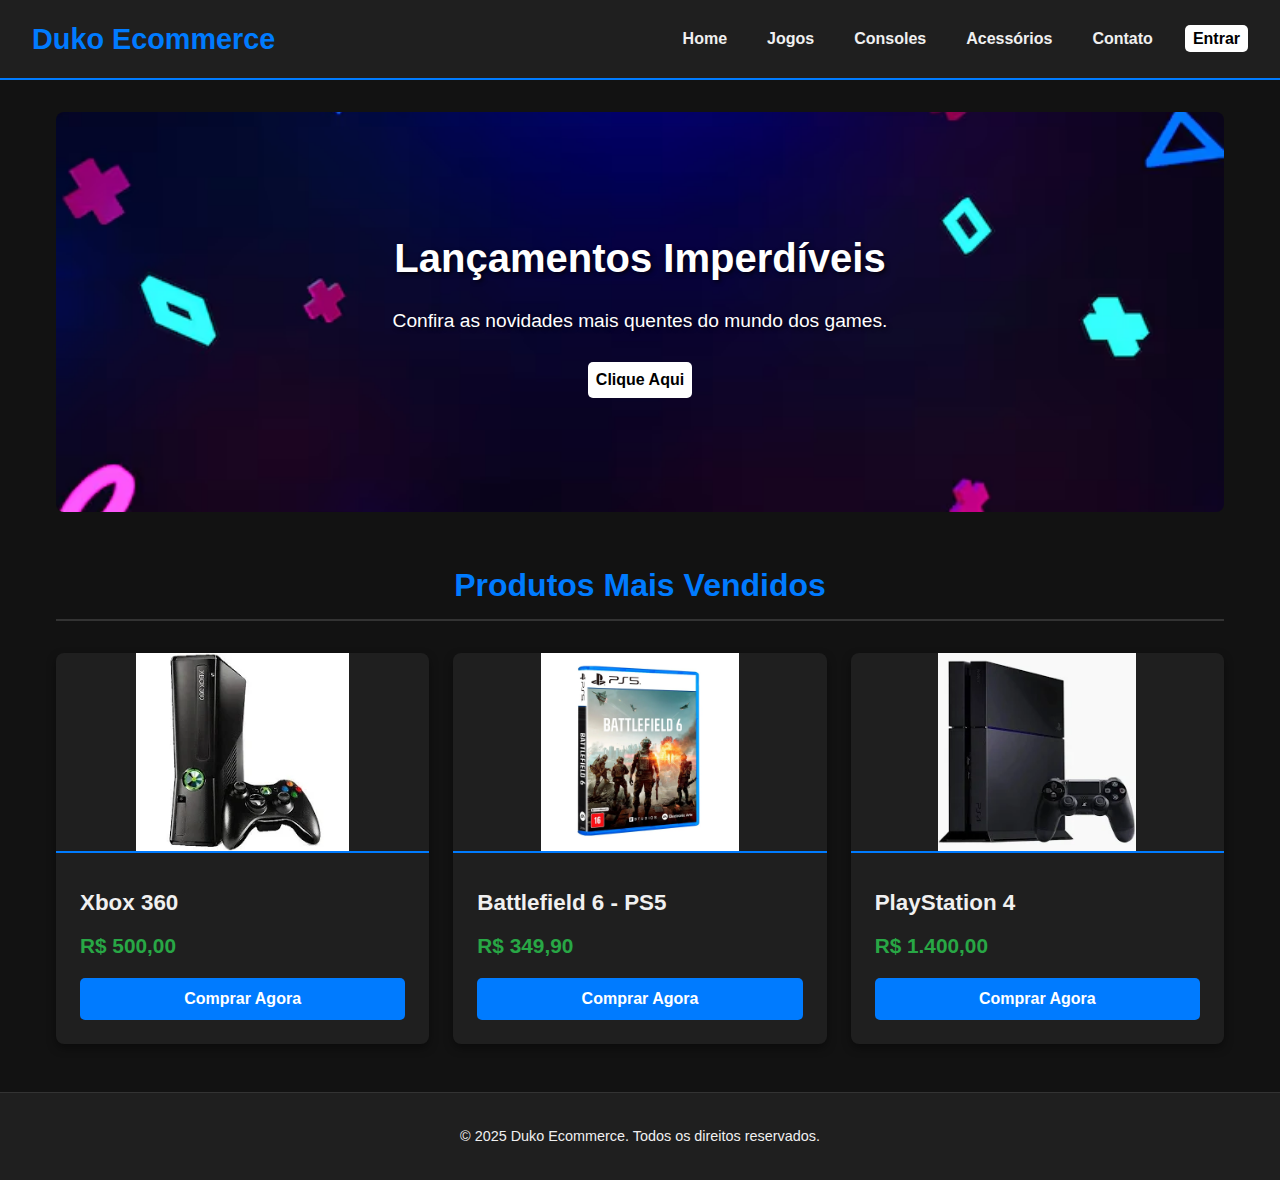
<file: index.html>
<!DOCTYPE html>
<html lang="pt-br">
<head>
    <meta charset="UTF-8">
    <meta name="viewport" content="width=device-width, initial-scale=1.0">
    <title>WebChat - Duko Ecommerce</title>
    <link rel="stylesheet" href="css/style.css"> 
</head>
<body>

    <header>
        <a href="https://joaoluizfporto.github.io/" id="title">Duko Ecommerce</a>
        <nav>
            <ul>
                <li><a href="index.html">Home</a></li>
                <li><a href="#">Jogos</a></li>
                <li><a href="#">Consoles</a></li>
                <li><a href="#">Acessórios</a></li>
                <li><a href="contato.html">Contato</a></li>
                <li><a href="#" id="login">Entrar</a></li>
            </ul>
        </nav>
    </header>

    <main>

        <section class="hero">
            <h2>Lançamentos Imperdíveis</h2>
            <p>Confira as novidades mais quentes do mundo dos games.</p>
            
            <br>

            <a href="#" id="heroButton">Clique Aqui</a>
        </section>

        <section class="product-section">
            <h2>Produtos Mais Vendidos</h2>

            <div class="product-grid">

                <div class="card">
                    <img src="img/Xbox 360.webp" alt="Xbox 360">
                    <div class="card-content">
                        <h3>Xbox 360</h3>
                        <span class="price">R$ 500,00</span>
                        <button>Comprar Agora</button>
                    </div>
                </div>

                <div class="card">
                    <img src="img/Battlefield 6 - PS5.webp" alt="Battlefield 6 - PS5">
                    <div class="card-content">
                        <h3>Battlefield 6 - PS5</h3>
                        <span class="price">R$ 349,90</span>
                        <button>Comprar Agora</button>
                    </div>
                </div>

                <div class="card">
                    <img src="img/PlayStation 4.webp" alt="PlayStation 4">
                    <div class="card-content">
                        <h3>PlayStation 4</h3>
                        <span class="price">R$ 1.400,00</span>
                        <button>Comprar Agora</button>
                    </div>
                </div>

            </div>
        </section>

    </main>

    <footer>
        <p>&copy; 2025 Duko Ecommerce. Todos os direitos reservados.</p>
    </footer>

    <script type='text/javascript'>
	    function initEmbeddedMessaging() {
	    	try {
                embeddedservice_bootstrap.settings.language = 'en_US';

                embeddedservice_bootstrap.init(
                    '00Dak00000YUVUE',
                    'Chat_Duko_Ecommerce',
                    'https://mindful-impala-k13gac-dev-ed.trailblaze.my.site.com/ESWChatDukoEcommerce1759456370048',
                    {
                        scrt2URL: 'https://mindful-impala-k13gac-dev-ed.trailblaze.my.salesforce-scrt.com'
                    }
                );
            } catch (err) {
                console.error('Error loading Embedded Messaging: ', err);
            }
        };
    </script>
    <script type='text/javascript' src='https://mindful-impala-k13gac-dev-ed.trailblaze.my.site.com/ESWChatDukoEcommerce1759456370048/assets/js/bootstrap.min.js' onload='initEmbeddedMessaging()'></script>

    </body>
</html>
</file>
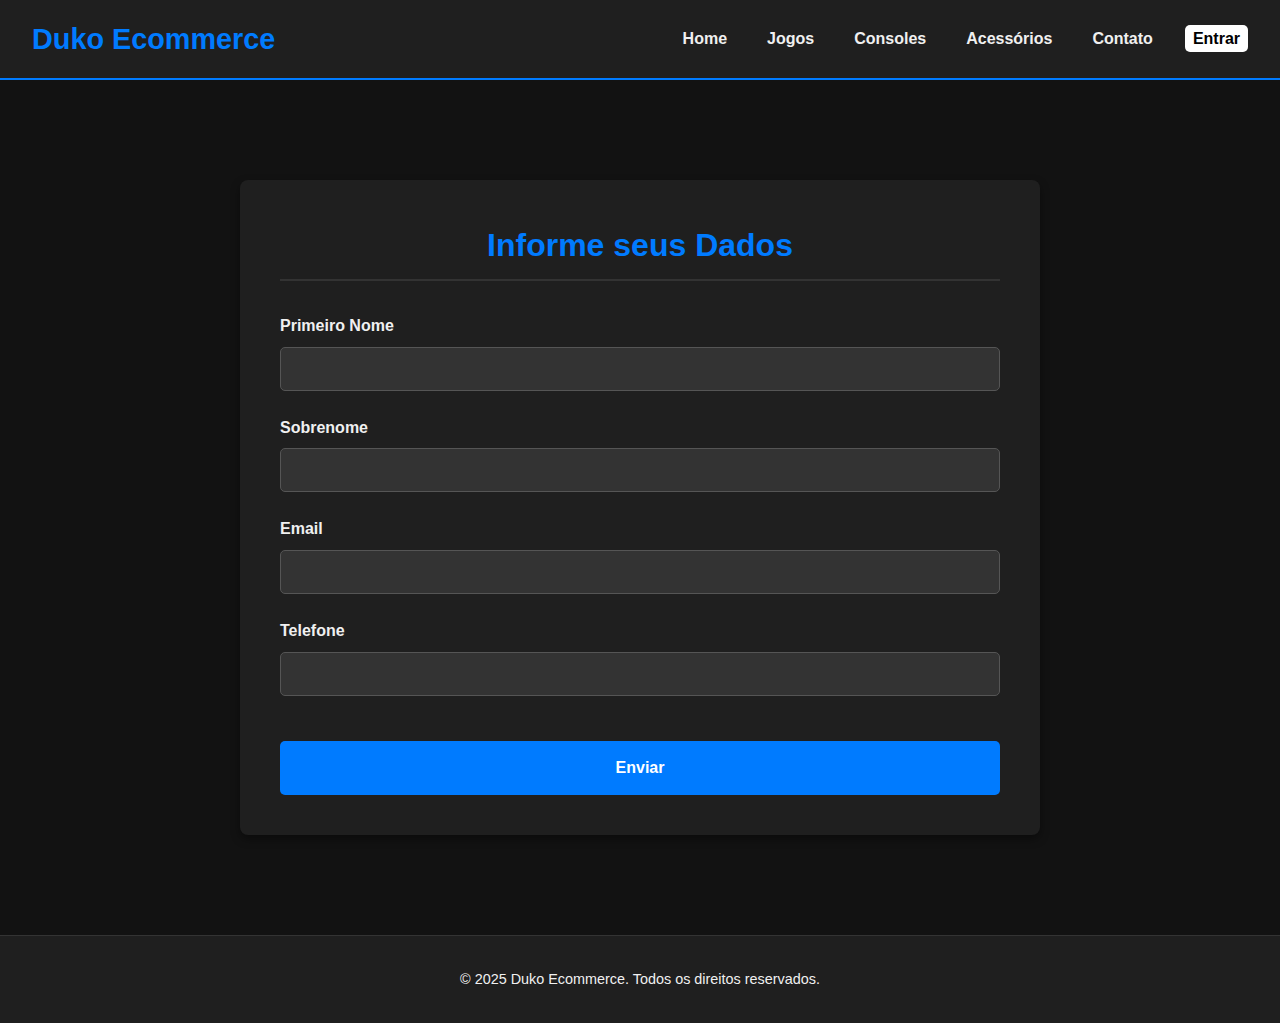
<file: contato.html>
<!DOCTYPE html>
<html lang="pt-br">
<head>
    <meta charset="UTF-8">
    <META HTTP-EQUIV="Content-type" CONTENT="text/html; charset=UTF-8">
    <meta name="viewport" content="width=device-width, initial-scale=1.0">
    <title>Contato - Duko Ecommerce</title>
    <link rel="stylesheet" href="css/style.css">
    <link rel="stylesheet" href="css/contato.css"> 
</head>
<body>

    <header>
        <a href="https://joaoluizfporto.github.io/" id="title">Duko Ecommerce</a>
        <nav>
            <ul>
                <li><a href="index.html">Home</a></li>
                <li><a href="#">Jogos</a></li>
                <li><a href="#">Consoles</a></li>
                <li><a href="#">Acessórios</a></li>
                <li><a href="contato.html">Contato</a></li>
                <li><a href="#" id="login">Entrar</a></li>
            </ul>
        </nav>
    </header>

    <main>
        <section class="form-container">
            <h2>Informe seus Dados</h2>
            
            <form action="https://webto.salesforce.com/servlet/servlet.WebToLead?encoding=UTF-8&orgId=00Dak00000YUVUE" method="POST">
                
                <input type=hidden name="oid" value="00Dak00000YUVUE">
                <input type=hidden name="retURL" value="https://joaoluizfporto.github.io/"> 

                <label for="first_name">Primeiro Nome</label>
                <input id="first_name" maxlength="40" name="first_name" type="text" />

                <label for="last_name">Sobrenome</label>
                <input id="last_name" maxlength="80" name="last_name" type="text" />

                <label for="email">Email</label>
                <input id="email" maxlength="80" name="email" type="text" />

                <label for="phone">Telefone</label>
                <input id="phone" maxlength="40" name="phone" type="text" />

                <input type="submit" name="submit" value="Enviar" id="inputEnviar">
            </form>
        </section>
    </main>

    <footer>
        <p>&copy; 2025 Duko Ecommerce. Todos os direitos reservados.</p>
    </footer>

    <script type='text/javascript'>
	    function initEmbeddedMessaging() {
	    	try {
                embeddedservice_bootstrap.settings.language = 'en_US'; 
                embeddedservice_bootstrap.init(
                    '00Dak00000YUVUE',
                    'Chat_Duko_Ecommerce',
                    'https://mindful-impala-k13gac-dev-ed.trailblaze.my.site.com/ESWChatDukoEcommerce1759456370048',
                    {
                        scrt2URL: 'https://mindful-impala-k13gac-dev-ed.trailblaze.my.salesforce-scrt.com'
                    }
                );
            } catch (err) {
                console.error('Error loading Embedded Messaging: ', err);
            }
        };
    </script>
    <script type='text/javascript' src='https://mindful-impala-k13gac-dev-ed.trailblaze.my.site.com/ESWChatDukoEcommerce1759456370048/assets/js/bootstrap.min.js' onload='initEmbeddedMessaging()'></script>

</body>
</html>
</file>
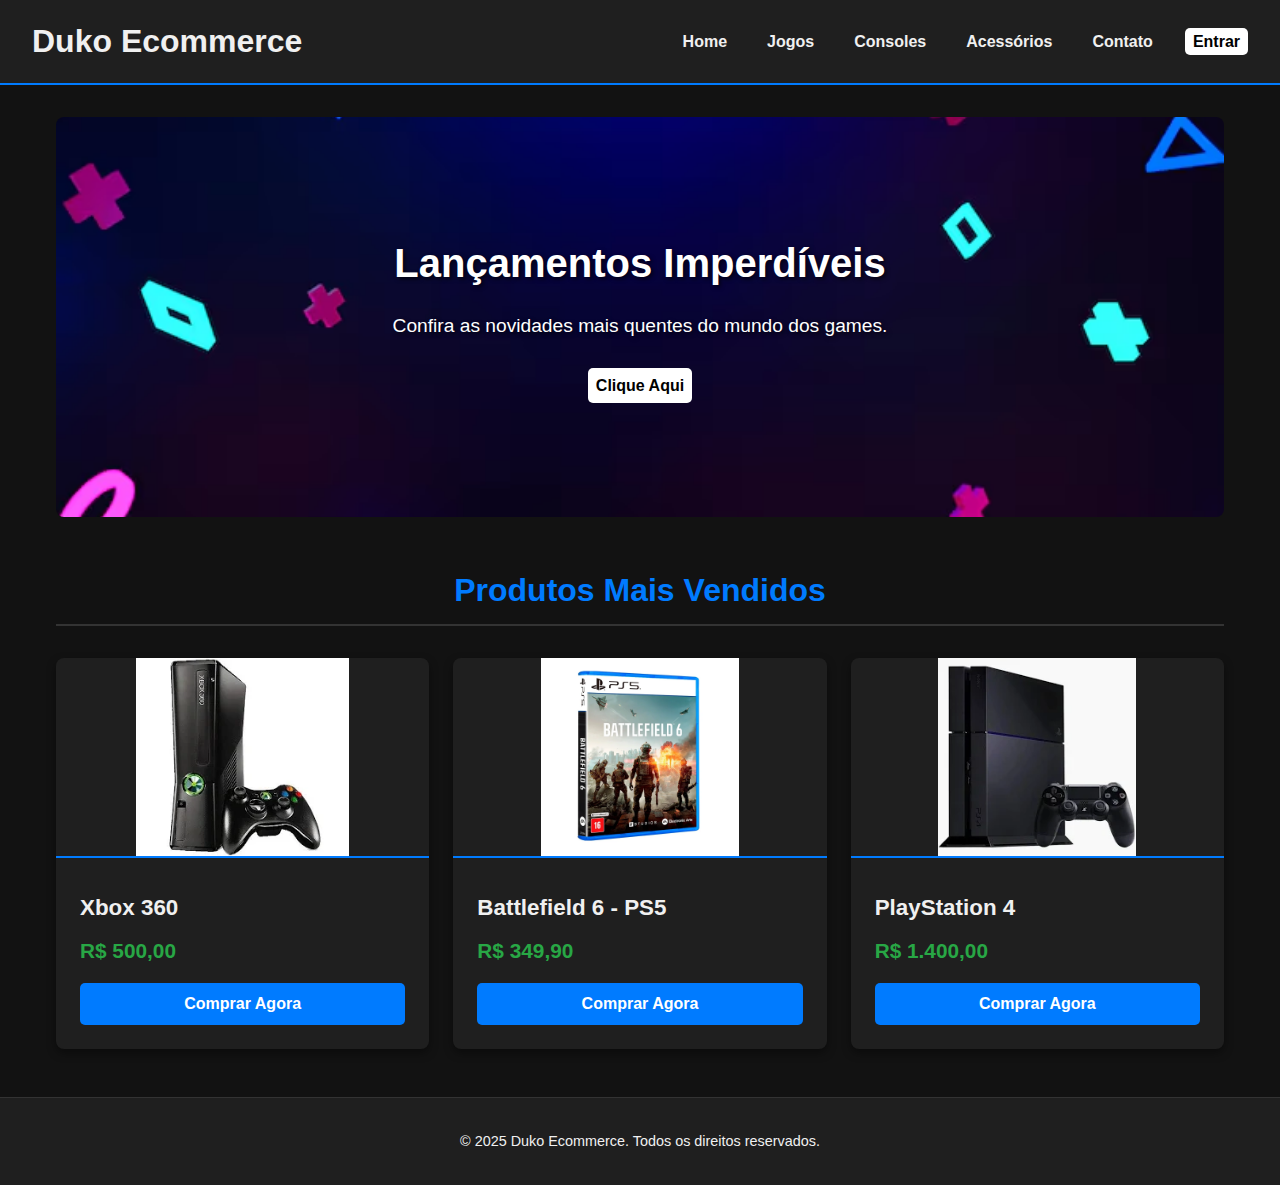
<file: home.html>
<!DOCTYPE html>
<html lang="pt-br">
<head>
    <meta charset="UTF-8">
    <meta name="viewport" content="width=device-width, initial-scale=1.0">
    <title>WebChat - Duko Ecommerce</title>
    <link rel="stylesheet" href="css/style.css"> 
</head>
<body>

    <header>
        <h1>Duko Ecommerce</h1>
        <nav>
            <ul>
                <li><a href="#">Home</a></li>
                <li><a href="#">Jogos</a></li>
                <li><a href="#">Consoles</a></li>
                <li><a href="#">Acessórios</a></li>
                <li><a href="#">Contato</a></li>
                <li><a href="#" id="login">Entrar</a></li>
            </ul>
        </nav>
    </header>

    <main>

        <section class="hero">
            <h2>Lançamentos Imperdíveis</h2>
            <p>Confira as novidades mais quentes do mundo dos games.</p>
            
            <br>

            <a href="#" id="heroButton">Clique Aqui</a>
        </section>

        <section class="product-section">
            <h2>Produtos Mais Vendidos</h2>

            <div class="product-grid">

                <div class="card">
                    <img src="img/Xbox 360.webp" alt="Xbox 360">
                    <div class="card-content">
                        <h3>Xbox 360</h3>
                        <span class="price">R$ 500,00</span>
                        <button>Comprar Agora</button>
                    </div>
                </div>

                <div class="card">
                    <img src="img/Battlefield 6 - PS5.webp" alt="Battlefield 6 - PS5">
                    <div class="card-content">
                        <h3>Battlefield 6 - PS5</h3>
                        <span class="price">R$ 349,90</span>
                        <button>Comprar Agora</button>
                    </div>
                </div>

                <div class="card">
                    <img src="img/PlayStation 4.webp" alt="PlayStation 4">
                    <div class="card-content">
                        <h3>PlayStation 4</h3>
                        <span class="price">R$ 1.400,00</span>
                        <button>Comprar Agora</button>
                    </div>
                </div>

            </div>
        </section>

    </main>

    <footer>
        <p>&copy; 2025 Duko Ecommerce. Todos os direitos reservados.</p>
    </footer>

    <script type='text/javascript'>
	    function initEmbeddedMessaging() {
	    	try {
                embeddedservice_bootstrap.settings.language = 'en_US'; // For example, enter 'en' or 'en-US'

                embeddedservice_bootstrap.init(
                    '00Dak00000YUVUE',
                    'Chat_Duko_Ecommerce',
                    'https://mindful-impala-k13gac-dev-ed.trailblaze.my.site.com/ESWChatDukoEcommerce1759456370048',
                    {
                        scrt2URL: 'https://mindful-impala-k13gac-dev-ed.trailblaze.my.salesforce-scrt.com'
                    }
                );
            } catch (err) {
                console.error('Error loading Embedded Messaging: ', err);
            }
        };
    </script>
    <script type='text/javascript' src='https://mindful-impala-k13gac-dev-ed.trailblaze.my.site.com/ESWChatDukoEcommerce1759456370048/assets/js/bootstrap.min.js' onload='initEmbeddedMessaging()'></script>

    </body>
</html>
</file>
<file: css/style.css>
* {
    box-sizing: border-box;
    margin: 0;
    padding: 0;
}

body {
    font-family: 'Segoe UI', Tahoma, Geneva, Verdana, sans-serif;
    background-color: #121212;
    color: #f0f0f0;
    line-height: 1.6;
}

header {
    background-color: #1f1f1f;
    padding: 1rem 2rem;
    border-bottom: 2px solid #007bff;
    display: flex;
    justify-content: space-between;
    align-items: center;
    position: sticky;
    top: 0;
    z-index: 100;
}

#title {
    color: #007bff;
    font-size: 1.8rem;
    text-decoration: none;
    font-weight: bold;
}

header nav ul {
    list-style: none;
    display: flex;
}

header nav li {
    margin-left: 1.5rem;
}

header nav a {
    color: #f0f0f0;
    text-decoration: none;
    font-weight: bold;
    padding: 0.5rem;
    transition: color 0.3s ease;
}

header nav a:hover {
    color: #007bff;
}

#login {
    /* display: flex;
    justify-content: center;
    align-items: center; */
    text-decoration: none;
    color: black;
    background-color: white;
    border-radius: 5px;
    padding: 5px 8px;
    transition: 0.3s ease;
}

#login:hover {
    background-color: #007bff;
    color: black;
}

main {
    max-width: 1200px;
    margin: 2rem auto;
    padding: 0 1rem;
}

.hero {
    display: flex;
    justify-content: center;
    align-items: center;
    flex-direction: column;

    background-image: url(../img/Hero\ Background.jpg);
    background-size: cover;
    background-position: center;
    border-radius: 8px;
    padding: 4rem 2rem;
    text-align: center;
    color: #ffffff;
    text-shadow: 2px 2px 4px rgba(0, 0, 0, 0.7);
    height: 400px;
}

.hero h2 {
    font-size: 2.5rem;
    margin-bottom: 1rem;
}

.hero p {
    font-size: 1.2rem;
}

#heroButton {
    text-decoration: none;
    color: black;
    background-color: white;
    border-radius: 5px;
    padding: 5px 8px;
    transition: 0.3s ease;
    font-weight: bold;
    text-shadow: none;
}

#heroButton:hover {
    background-color: #007bff;
    color: black;
    box-shadow: 0 8px 15px rgba(0, 123, 255, 0.3);
}


.product-section {
    margin-top: 3rem;
}

.product-section h2 {
    text-align: center;
    font-size: 2rem;
    color: #007bff;
    margin-bottom: 2rem;
    border-bottom: 2px solid #333;
    padding-bottom: 0.5rem;
}

.product-grid {
    display: grid;
    /* Cria colunas que se ajustam: min de 280px, max de 1fr (fração do espaço) */
    grid-template-columns: repeat(auto-fit, minmax(280px, 1fr));
    gap: 1.5rem;
}

.card {
    background-color: #1f1f1f;
    border-radius: 8px;
    overflow: hidden;
    box-shadow: 0 4px 10px rgba(0, 0, 0, 0.4);
    transition: transform 0.3s ease, box-shadow 0.3s ease;
}

.card:hover {
    transform: translateY(-5px);
    box-shadow: 0 8px 15px rgba(0, 123, 255, 0.3);
}

.card img {
    width: 100%;
    height: 200px;
    object-fit: contain;
    border-bottom: 2px solid #007bff;
}

.card-content {
    padding: 1.5rem;
}

.card-content h3 {
    font-size: 1.4rem;
    margin-bottom: 0.5rem;
}

.card-content .price {
    display: block;
    font-size: 1.3rem;
    font-weight: bold;
    color: #28a745; /* Cor de "dinheiro" (verde) */
    margin-bottom: 1rem;
}

.card-content button {
    width: 100%;
    padding: 0.75rem;
    font-size: 1rem;
    font-weight: bold;
    color: #ffffff;
    background-color: #007bff;
    border: none;
    border-radius: 5px;
    cursor: pointer;
    transition: background-color 0.3s ease;
}

.card-content button:hover {
    background-color: #0056b3;
}

footer {
    text-align: center;
    padding: 2rem 1rem;
    margin-top: 3rem;
    background-color: #1f1f1f;
    border-top: 1px solid #333;
    font-size: 0.9rem;
}
</file>
<file: css/contato.css>
.form-container {
    max-width: 800px;
    margin: auto;
    margin-top: 100px;
    margin-bottom: 100px;
    padding: 2.5rem;
    background-color: #1f1f1f; 
    border-radius: 8px; 
    box-shadow: 0 4px 10px rgba(0, 0, 0, 0.4); 
}

.form-container h2 {
    text-align: center;
    font-size: 2rem;
    color: #007bff; 
    margin-bottom: 2rem;
    border-bottom: 2px solid #333;
    padding-bottom: 0.5rem;
}

.form-container label {
    display: block;
    font-size: 1rem;
    font-weight: bold;
    color: #f0f0f0; 
    margin-top: 1.5rem;
    margin-bottom: 0.5rem;
}

.form-container input[type="text"] {
    width: 100%;
    padding: 0.75rem;
    font-size: 1rem;
    color: #f0f0f0;
    background-color: #333; 
    border: 1px solid #555;
    border-radius: 5px; 
    transition: border-color 0.3s ease;
}

.form-container input[type="text"]:focus {
    outline: none;
    border-color: #007bff; 
}

.form-container input[type="submit"] {
    width: 100%;
    padding: 0.75rem;
    font-size: 1rem;
    font-weight: bold;
    color: #ffffff;
    background-color: #007bff; 
    border: none;
    border-radius: 5px;
    cursor: pointer;
    transition: background-color 0.3s ease;
    margin-top: 2rem;
    padding-top: 18px;
    padding-bottom: 18px;
    margin-top: 45px;
}

.form-container input[type="submit"]:hover {
    background-color: #0056b3; 
}
</file>
